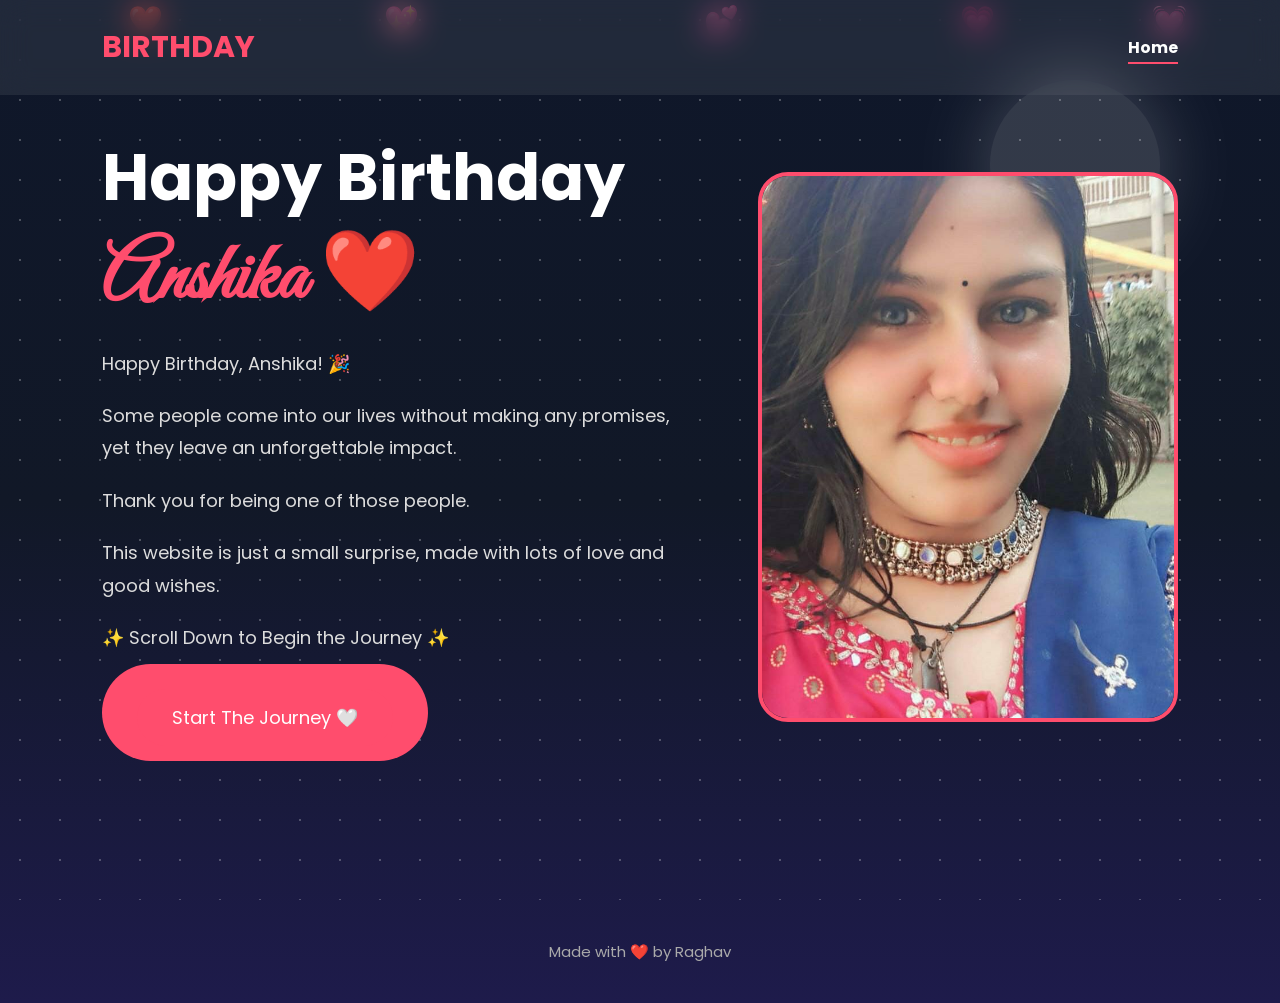
<file: index.html>
<!DOCTYPE html>

<html>
    <head>
        <meta charset="UTF-8">
        <meta name="viewport" content="width=device-width, initial-scale=1.0">

        <title>BIRTHDAY SURPRISE</title>
        <link rel="stylesheet" href="style.css">

        <link rel="preconnect" href="https://fonts.googleapis.com">

        <link rel="preconnect" href="https://fonts.gstatic.com" crossorigin>

        <link href="https://fonts.googleapis.com/css2?family=Great+Vibes&family=Poppins:wght@300;400;600;700&display=swap" rel="stylesheet">
    </head>

    <body>
        <div id="progress-bar"></div>

        <div class="background">
            <div class="moon"></div>
            <div class="stars"></div>

            <div class="heart heart1">❤️</div>
            <div class="heart heart2">💖</div>
            <div class="heart heart3">💕</div>
            <div class="heart heart4">💗</div>
            <div class="heart heart5">💓</div>
        </div>
        <header>
            <nav class="navbar">

            <div class="logo">BIRTHDAY</div>
            <ul>
                <li><a href="index.html" class="active">Home</a></li>
                
            </ul>

            </nav> 
        </header>
        <section class="hero">

            <div class="hero-text">
                <h1>
                    Happy Birthday
                    <span>Anshika ❤️</span>
                </h1>

                <p>Happy Birthday, Anshika! 🎉</p>

                <p>Some people come into our lives without making any promises, yet they leave an unforgettable impact.</p>
                
                <p>Thank you for being one of those people.</p>

                <P>This website is just a small surprise, made with lots of love and good wishes.</P>

                <P>✨ Scroll Down to Begin the Journey ✨</P>
                <button id="surpriseBtn">
                    <a href="gallery.html" class="btn">
                        Start The Journey 🤍
                    </a>
                </button>

            </div>

            <div class="hero-image">
                <img src="images/anshika2.jpeg" alt="My Best Friend">
            </div>
        </section>
        <footer>Made with ❤️ by Raghav</footer>
        <script src="script.js"></script>
        <script src="main.js"></script>
    </body>
</html>
</file>
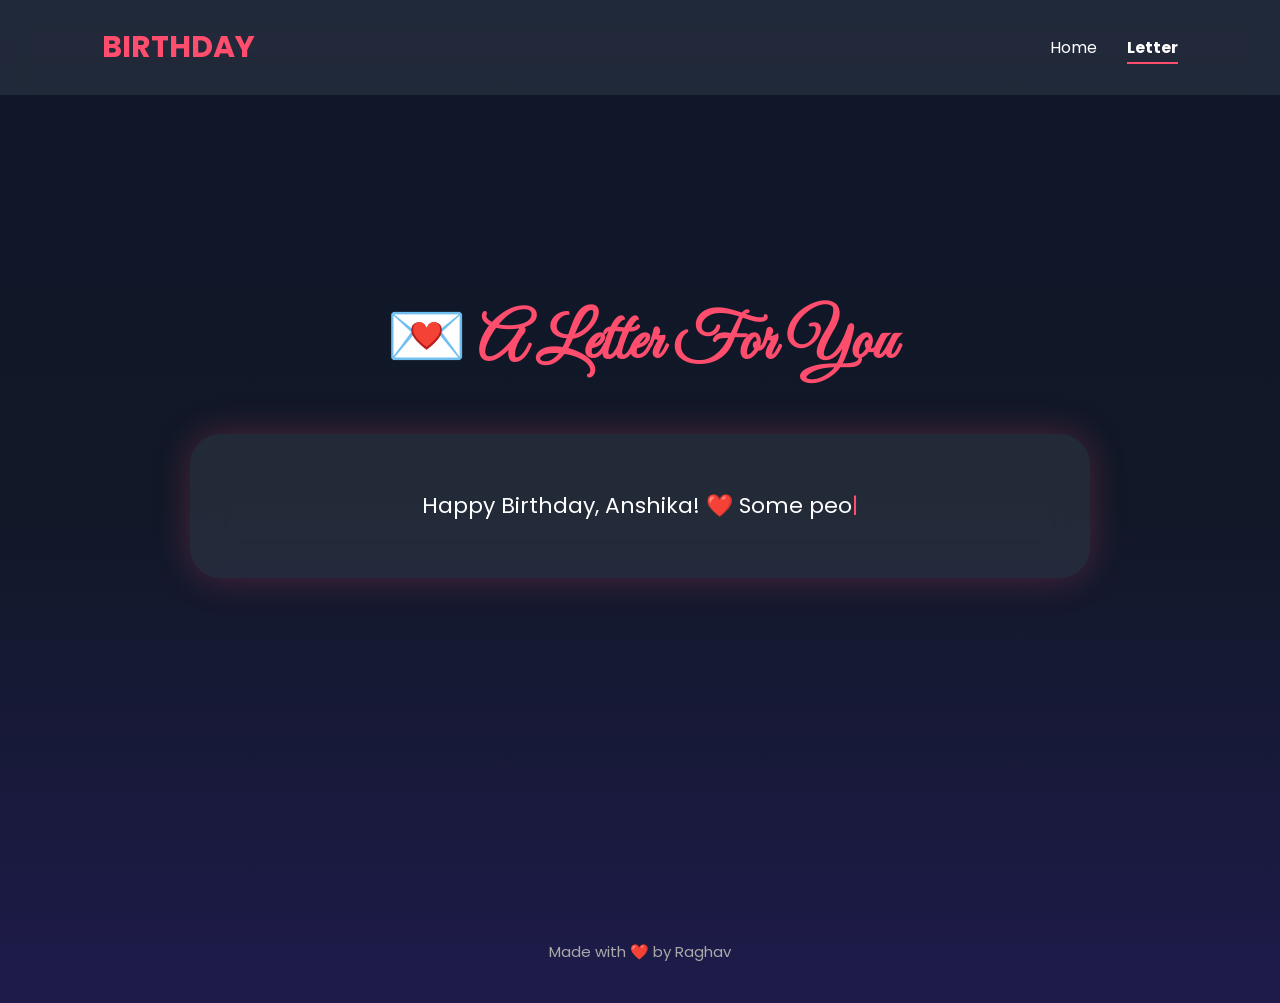
<file: letter.html>
<!DOCTYPE html>
<html lang="en">

<head>

<meta charset="UTF-8">

<meta name="viewport" content="width=device-width, initial-scale=1.0">

<title>A Letter For You</title>

<link rel="stylesheet" href="letter.css">

<link href="https://fonts.googleapis.com/css2?family=Great+Vibes&family=Poppins:wght@300;400;600;700&display=swap" rel="stylesheet">

</head>

<body>
<div id="progress-bar"></div>

<nav class="navbar">

<div class="logo">BIRTHDAY</div>

<ul>

<li><a href="index.html">Home</a></li>

<li><a href="letter.html" class="active">Letter</a></li>

</ul>

</nav>

<section class="letter-page">

<h1>💌 A Letter For You</h1>

<div class="letter-card">

<p id="typing"></p>

</div>

<a href="surprise.html" class="btn" id="nextBtn">
Continue The Surprise ❤️
</a>

</section>

<footer>Made with ❤️ by Raghav</footer>
<script src="main.js"></script>

<script src="letter.js"></script>

</body>

</html>
</file>
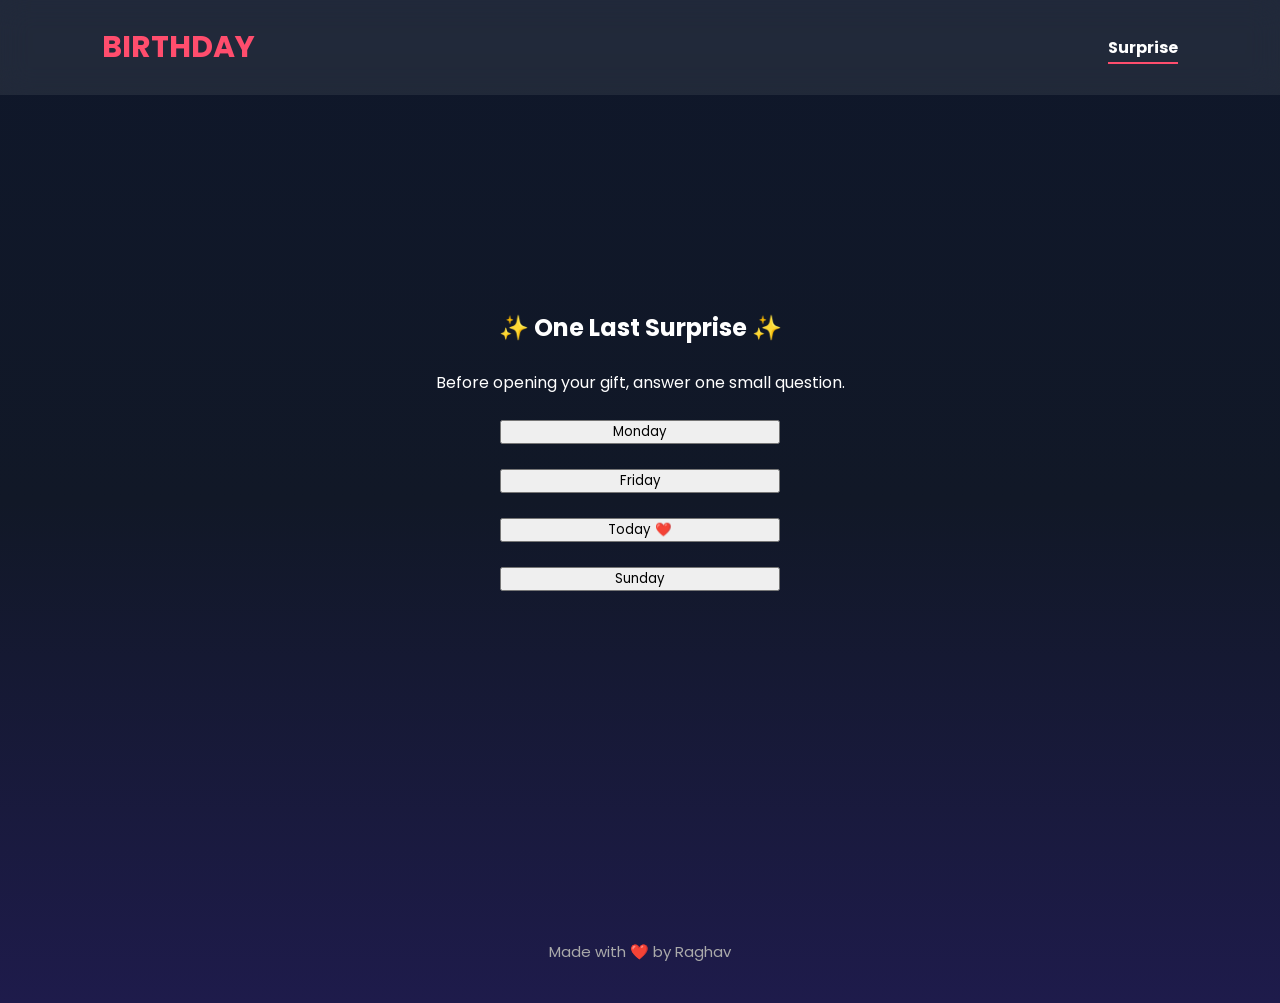
<file: surprise.html>
<!DOCTYPE html>
<html lang="en">

<head>

<meta charset="UTF-8">

<meta name="viewport" content="width=device-width, initial-scale=1.0">

<title>Beautiful Memories</title>

<link rel="stylesheet" href="surprise.css">

<link href="https://fonts.googleapis.com/css2?family=Great+Vibes&family=Poppins:wght@300;400;600;700&display=swap" rel="stylesheet">

</head>

<body>
<div id="progress-bar"></div>

<nav class="navbar">

<div class="logo">BIRTHDAY</div>

<ul>

<li><a href="surprise.html" class="active">Surprise</a></li>

</ul>

</nav>
<section class="question-box">

<h1>✨ One Last Surprise ✨</h1>

<p>Before opening your gift, answer one small question.</p>

<button class="answer">Monday</button>

<button class="answer">Friday</button>

<button id="correct">Today ❤️</button>

<button class="answer">Sunday</button>

</section>

<footer>Made with ❤️ by Raghav</footer>
<script src="main.js"></script>

<script src="surprise.js"></script>

</body>
</html>
</file>
<file: style.css>
*{
margin:0;
padding:0;
box-sizing:border-box;
font-family:'Poppins',sans-serif;
}

body{
animation:pageLoad .8s ease;

background:linear-gradient(180deg,#0f172a,#111827,#1e1b4b);

color:white;

overflow-x:hidden;

position:relative;

}   
.navbar{

display:flex;

justify-content:space-between;

align-items:center;

padding:25px 8%;

position:fixed;

width:100%;

top:0;

background:rgba(255,255,255,.08);

backdrop-filter:blur(15px);

z-index:1000;

}
.logo{

font-size:30px;

font-weight:bold;

color:#ff4d6d;

}
.navbar ul{

display:flex;

list-style:none;

gap:30px;

}
.navbar a{

text-decoration:none;

color:white;

transition:.3s;

}

.navbar a:hover{

color:#ff4d6d;

}
.hero{

display:flex;

justify-content:space-between;

align-items:center;

min-height:100vh;

padding:120px 8%;

}
.hero-text{

width:55%;

}
.hero h1{

font-size:65px;

line-height:1.2;

}
.hero span{

display:block;

font-family:'Great Vibes',cursive;

font-size:80px;

color:#ff4d6d;

margin-top:15px;

}
.hero p{

margin-top:20px;

font-size:18px;

line-height:1.8;

color:#ddd;

}
.btn,
button{
    display:inline-block;
    text-decoration:none;
    margin-top:10px;
    padding:15px 35px;
    font-size:18px;
    border:none;
    border-radius:50px;
    background:#ff4d6d;
    color:white;
    cursor:pointer;
    transition:.4s;
}
button:hover{

transform:translateY(-5px);

box-shadow:0 0 30px #ff4d6d;

}
.hero-image img{

width:420px;

height:550px;

object-fit:cover;

border-radius:30px;

border:4px solid #ff4d6d;

transition:.5s;

}

.hero-image img:hover{

transform:scale(1.04);

}
.background{

position:fixed;

top:0;

left:0;

width:100%;

height:100%;

overflow:hidden;

z-index:-1;

}
.stars{

position:absolute;

width:100%;

height:100%;

background-image:
radial-gradient(white 1px, transparent 1px);

background-size:40px 40px;

opacity:.25;

animation:twinkle 4s infinite alternate;

}
@keyframes twinkle{

from{

opacity:.15;

}

to{

opacity:.4;

}

}
.heart{

position:absolute;

font-size:28px;

animation:float 12s linear infinite;

opacity:.6;

}
.heart1{

left:10%;

animation-delay:0s;

}

.heart2{

left:30%;

animation-delay:3s;

}

.heart3{

left:55%;

animation-delay:6s;

}

.heart4{

left:75%;

animation-delay:9s;

}

.heart5{

left:90%;

animation-delay:12s;

}
@keyframes float{

0%{

transform:translateY(100vh) rotate(0deg);

}

100%{

transform:translateY(-150px) rotate(360deg);

}

}
.moon{

position:absolute;

top:80px;

right:120px;

width:170px;

height:170px;

background:#fff;

border-radius:50%;

box-shadow:
0 0 50px white,
0 0 100px #fff;

opacity:.15;

}
.hero{

animation:showHero 1.5s ease;

}
@keyframes showHero{

0%{

opacity:0;

transform:translateY(80px);

}

100%{

opacity:1;

transform:translateY(0);

}

}
button{

animation:pulse 2s infinite;

}
@keyframes pulse{

0%{

box-shadow:0 0 0 rgba(255,77,109,.5);

}

50%{

box-shadow:0 0 40px rgba(255,77,109,.9);

}

100%{

box-shadow:0 0 0 rgba(255,77,109,.5);

}

}
#lightbox{

position:fixed;

top:0;

left:0;

width:100%;

height:100%;

background:rgba(0,0,0,.9);

display:none;

justify-content:center;

align-items:center;

z-index:9999;

}
#lightbox img{

max-width:80%;

max-height:80%;

border-radius:25px;

}
.active{
    color:#ff4d6d;
    font-weight:700;
    position:relative;
}

.active::after{
    content:"";
    position:absolute;
    left:0;
    bottom:-5px;
    width:100%;
    height:2px;
    background:#ff4d6d;
}
@keyframes pageLoad{

from{

opacity:0;

transform:translateY(30px);

}

to{

opacity:1;

transform:translateY(0);

}
}
#progress-bar{

position:fixed;

top:0;

left:0;

height:4px;

width:0;

background:#ff4d6d;

z-index:99999;

}
footer{

padding:40px;

text-align:center;

color:#aaa;

font-size:15px;

}
@media(max-width:768px){

.hero{

flex-direction:column;

text-align:center;

}

.hero-text{

width:100%;

}

.hero-image img{

width:280px;

margin-top:40px;

}

.gallery-grid{

grid-template-columns:1fr;

}

.navbar{

flex-direction:column;

gap:20px;

}

}
</file>
<file: letter.css>
*{
margin:0;
padding:0;
box-sizing:border-box;
font-family:'Poppins',sans-serif;
}

body{

animation:pageLoad .8s ease;
background:linear-gradient(180deg,#0f172a,#111827,#1e1b4b);

color:white;

overflow-x:hidden;

position:relative;

}   
.navbar{

display:flex;

justify-content:space-between;

align-items:center;

padding:25px 8%;

position:fixed;

width:100%;

top:0;

background:rgba(255,255,255,.08);

backdrop-filter:blur(15px);

z-index:1000;

}
.logo{

font-size:30px;

font-weight:bold;

color:#ff4d6d;

}
.navbar ul{

display:flex;

list-style:none;

gap:30px;

}
.navbar a{

text-decoration:none;

color:white;

transition:.3s;

}

.navbar a:hover{

color:#ff4d6d;

}
.letter-page{

min-height:100vh;

padding:150px 8%;

display:flex;

flex-direction:column;

justify-content:center;

align-items:center;

text-align:center;

}
.letter-page h1{

font-size:65px;

font-family:'Great Vibes',cursive;

color:#ff4d6d;

margin-bottom:50px;

}
.letter-card{

width:900px;

max-width:95%;

padding:50px;

background:rgba(255,255,255,.08);

backdrop-filter:blur(20px);

border-radius:30px;

line-height:2;

font-size:22px;

box-shadow:0 0 35px rgba(255,77,109,.25);

}
#typing::after{

content:"|";

animation:blink .8s infinite;

color:#ff4d6d;

}
@keyframes blink{

50%{

opacity:0;

}

}
#nextBtn{

opacity:0;

transition:.5s;

}
button{
    display:inline-block;
    text-decoration:none;
    margin-top:10px;
    padding:15px 35px;
    font-size:18px;
    border:none;
    border-radius:50px;
    background:#ff4d6d;
    color:white;
    cursor:pointer;
    transition:.4s;
}
button:hover{

transform:translateY(-5px);

box-shadow:0 0 30px #ff4d6d;

}
.active{
    color:#ff4d6d;
    font-weight:700;
    position:relative;
}

.active::after{
    content:"";
    position:absolute;
    left:0;
    bottom:-5px;
    width:100%;
    height:2px;
    background:#ff4d6d;
}
@keyframes pageLoad{

from{

opacity:0;

transform:translateY(30px);

}

to{

opacity:1;

transform:translateY(0);

}
}
#progress-bar{

position:fixed;

top:0;

left:0;

height:4px;

width:0;

background:#ff4d6d;

z-index:99999;

}
footer{

padding:40px;

text-align:center;

color:#aaa;

font-size:15px;

}
@media(max-width:768px){

.hero{

flex-direction:column;

text-align:center;

}

.hero-text{

width:100%;

}

.hero-image img{

width:280px;

margin-top:40px;

}

.gallery-grid{

grid-template-columns:1fr;

}

.navbar{

flex-direction:column;

gap:20px;

}

}
</file>
<file: surprise.css>
*{
margin:0;
padding:0;
box-sizing:border-box;
font-family:'Poppins',sans-serif;
}

body{
animation:pageLoad .8s ease;

background:linear-gradient(180deg,#0f172a,#111827,#1e1b4b);

color:white;

overflow-x:hidden;

position:relative;

}   
.navbar{

display:flex;

justify-content:space-between;

align-items:center;

padding:25px 8%;

position:fixed;

width:100%;

top:0;

background:rgba(255,255,255,.08);

backdrop-filter:blur(15px);

z-index:1000;

}
.logo{

font-size:30px;

font-weight:bold;

color:#ff4d6d;

}
.navbar ul{

display:flex;

list-style:none;

gap:30px;

}
.navbar a{

text-decoration:none;

color:white;

transition:.3s;

}

.navbar a:hover{

color:#ff4d6d;

}
.question-box{

display:flex;

flex-direction:column;

justify-content:center;

align-items:center;

min-height:100vh;

gap:25px;

}
.question-box button{

width:280px;

}
.active{
    color:#ff4d6d;
    font-weight:700;
    position:relative;
}

.active::after{
    content:"";
    position:absolute;
    left:0;
    bottom:-5px;
    width:100%;
    height:2px;
    background:#ff4d6d;
}
@keyframes pageLoad{

from{

opacity:0;

transform:translateY(30px);

}

to{

opacity:1;

transform:translateY(0);

}
}
#progress-bar{

position:fixed;

top:0;

left:0;

height:4px;

width:0;

background:#ff4d6d;

z-index:99999;

}
footer{

padding:40px;

text-align:center;

color:#aaa;

font-size:15px;

}
@media(max-width:768px){

.hero{

flex-direction:column;

text-align:center;

}

.hero-text{

width:100%;

}

.hero-image img{

width:280px;

margin-top:40px;

}

.gallery-grid{

grid-template-columns:1fr;

}

.navbar{

flex-direction:column;

gap:20px;

}

}
</file>
